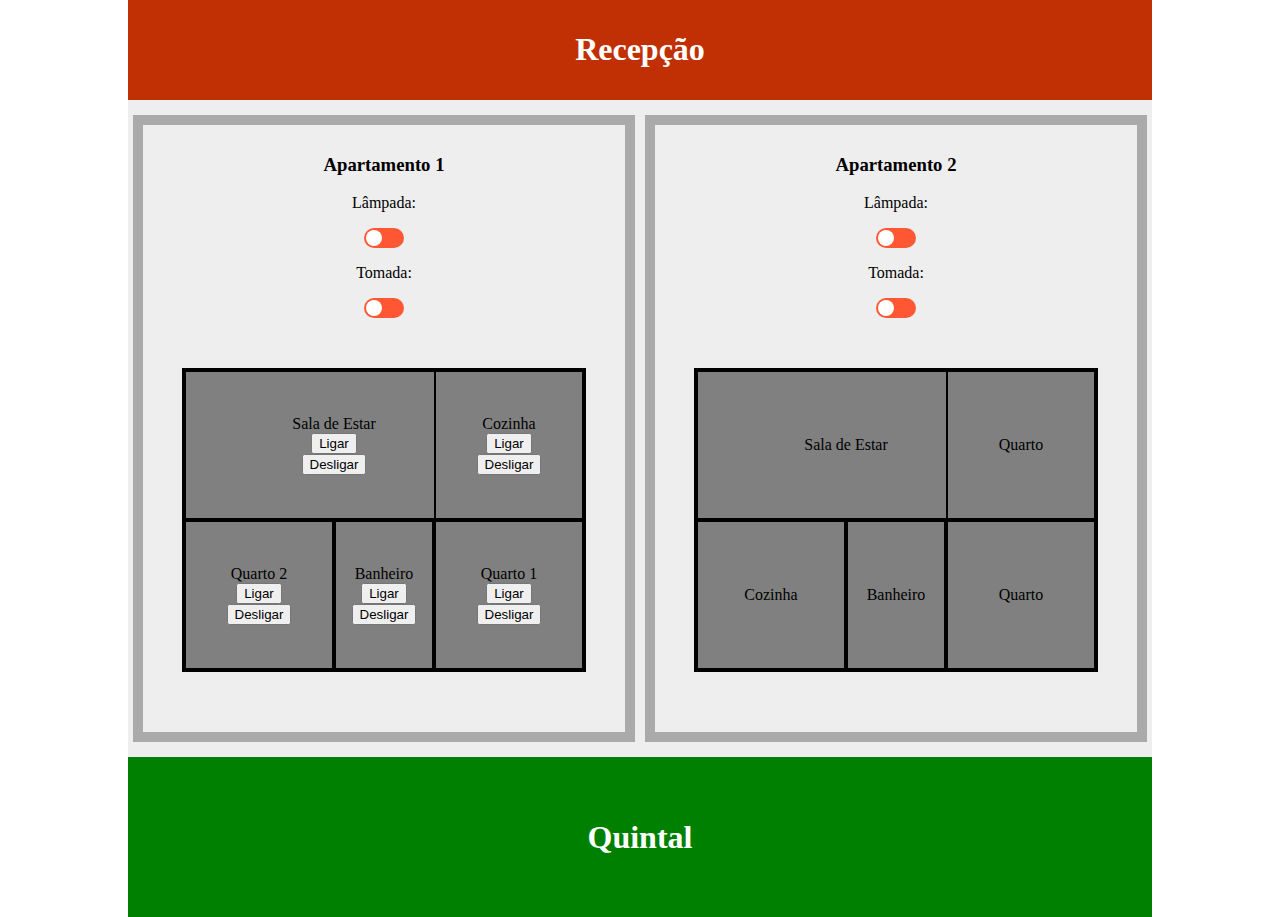
<file: apartamento/index.html>
<!DOCTYPE html>
<html>

<head>
    <link rel="stylesheet" type="text/css" href="style.css">
</head>

<body>
    <div class="building">
        <div class="reception">
            <h1>Recepção</h1>
        </div>
        <div class="floors">
            <div class="floor">
                <div class="apartment">
                    <h3>Apartamento 1</h3>

                    <div class="device" id="geral">
                        <p>Lâmpada:</p>
                        <label class="switch">
                            <input type="checkbox" id="lamp-1">
                            <span class="slider"></span>
                        </label>
                        <p id="lamp-status-1"></p>
                    </div>
                    
                    <div class="device" id="geral">
                        <p>Tomada:</p>
                        <label class="switch">
                            <input type="checkbox" id="socket-1">
                            <span class="slider"></span>
                        </label>
                        <p id="socket-status-1"></p>
                    </div>

                    <div class="casa">
                        <div class="comodo" id="sala">Sala de Estar
                            <button id="btn-sala-on">Ligar</button>
                            <button id="btn-sala-off">Desligar</button>
                        </div>
                        <div class="comodo" id="cozinha">Cozinha
                            <button id="btn-cozinha-on">Ligar</button>
                            <button id="btn-cozinha-off">Desligar</button>
                        </div>
                        <div class="comodo" id="quarto2">Quarto 2
                            <button id="btn-quarto2-on">Ligar</button>
                            <button id="btn-quarto2-off">Desligar</button>
                        </div>
                        <div class="comodo" id="quarto">Quarto 1
                            <button id="btn-quarto-on">Ligar</button>
                            <button id="btn-quarto-off">Desligar</button>
                        </div>
                        <div class="comodo" id="banheiro">Banheiro
                            <button id="btn-banheiro-on">Ligar</button>
                            <button id="btn-banheiro-off">Desligar</button>
                        </div>
                    </div>

                </div>
                <div class="apartment">
                    <h3>Apartamento 2</h3>

                    <div class="device">
                        <p>Lâmpada:</p>
                        <label class="switch">
                            <input type="checkbox" id="lamp-1">
                            <span class="slider"></span>
                        </label>
                        <p id="lamp-status-1"></p>
                    </div>
                    
                    <div class="device">
                        <p>Tomada:</p>
                        <label class="switch">
                            <input type="checkbox" id="socket-1">
                            <span class="slider"></span>
                        </label>
                        <p id="socket-status-1"></p>
                    </div>

                    <div class="casa">
                        <div class="comodo" id="sala">Sala de Estar</div>
                        <div class="comodo" id="cozinha">Quarto</div>
                        <div class="comodo" id="quarto2">Cozinha</div>
                        <div class="comodo" id="quarto">Quarto</div>
                        <div class="comodo" id="banheiro">Banheiro</div>
                    </div>
                </div>
            </div>
        </div>
        <div class="quintal">
            <h1>Quintal</h1>
        </div>
    </div>

    <div id="notification" class="notification"></div>

    <script src="script.js"></script>

</body>

</html>
</file>
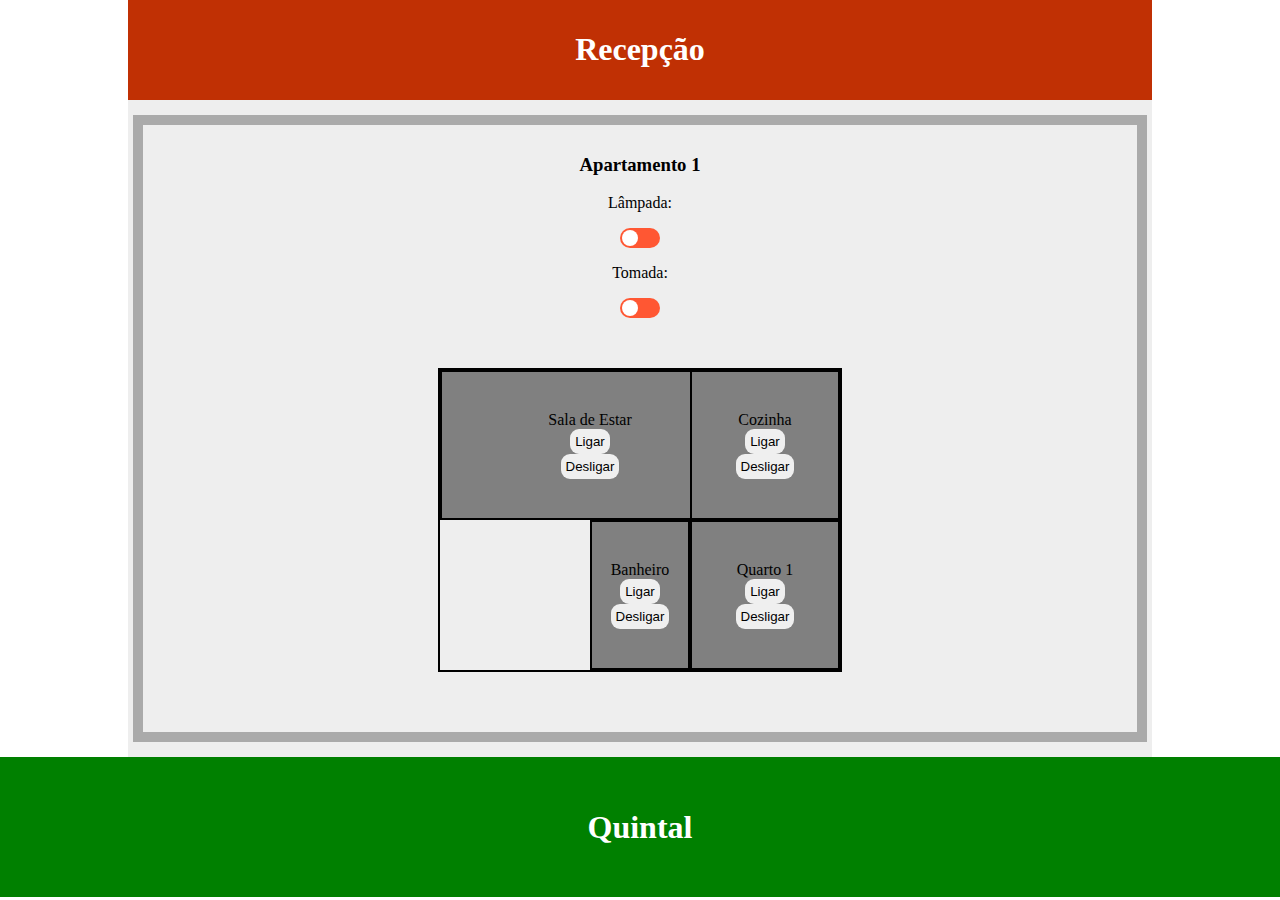
<file: Paulo/index.html>
<!DOCTYPE html>
<html>
<head>
    <link rel="stylesheet" type="text/css" href="style.css">
</head>
<body>
    <div class="building">
        <div class="reception">
            <h1>Recepção</h1>
        </div>
        <div class="floors">
            <div class="floor">
                <div class="apartment">
                    <h3>Apartamento 1</h3>
                    <div class="device" id="luzes">
                        <p>Lâmpada:</p>
                        <label class="switch">
                            <input type="checkbox" id="lamp-1">
                            <span class="slider"></span>
                        </label>
                        <p id="lamp-status-1"></p>
                    </div>
                    <div class="device" id="geral">
                        <p>Tomada:</p>
                        <label class="switch">
                            <input type="checkbox" id="socket-1">
                            <span class="slider"></span>
                        </label>
                        <p id="socket-status-1"></p>
                    </div>
                    <div class="casa">
                        <div class="comodo" id="sala">Sala de Estar
                            <button id="btn-sala-on">Ligar</button>
                            <button id="btn-sala-off">Desligar</button>
                        </div>
                        <div class="comodo" id="cozinha">Cozinha
                            <button id="btn-cozinha-on">Ligar</button>
                            <button id="btn-cozinha-off">Desligar</button>
                        </div>
                        <div class "comodo" id="quarto2">Quarto 2
                            <button id="btn-quarto2-on">Ligar</button>
                            <button id="btn-quarto2-off">Desligar</button>
                        </div>
                        <div class="comodo" id="quarto">Quarto 1
                            <button id="btn-quarto-on">Ligar</button>
                            <button id="btn-quarto-off">Desligar</button>
                        </div>
                        <div class="comodo" id="banheiro">Banheiro
                            <button id="btn-banheiro-on">Ligar</button>
                            <button id="btn-banheiro-off">Desligar</button>
                        </div>
                    </div>
                </div>
            </div>
        </div>
    </div>
    <div class="quintal">
        <h1>Quintal</h1>
    </div>
    <script src="script.js"></script>
</body>
</html>
</file>
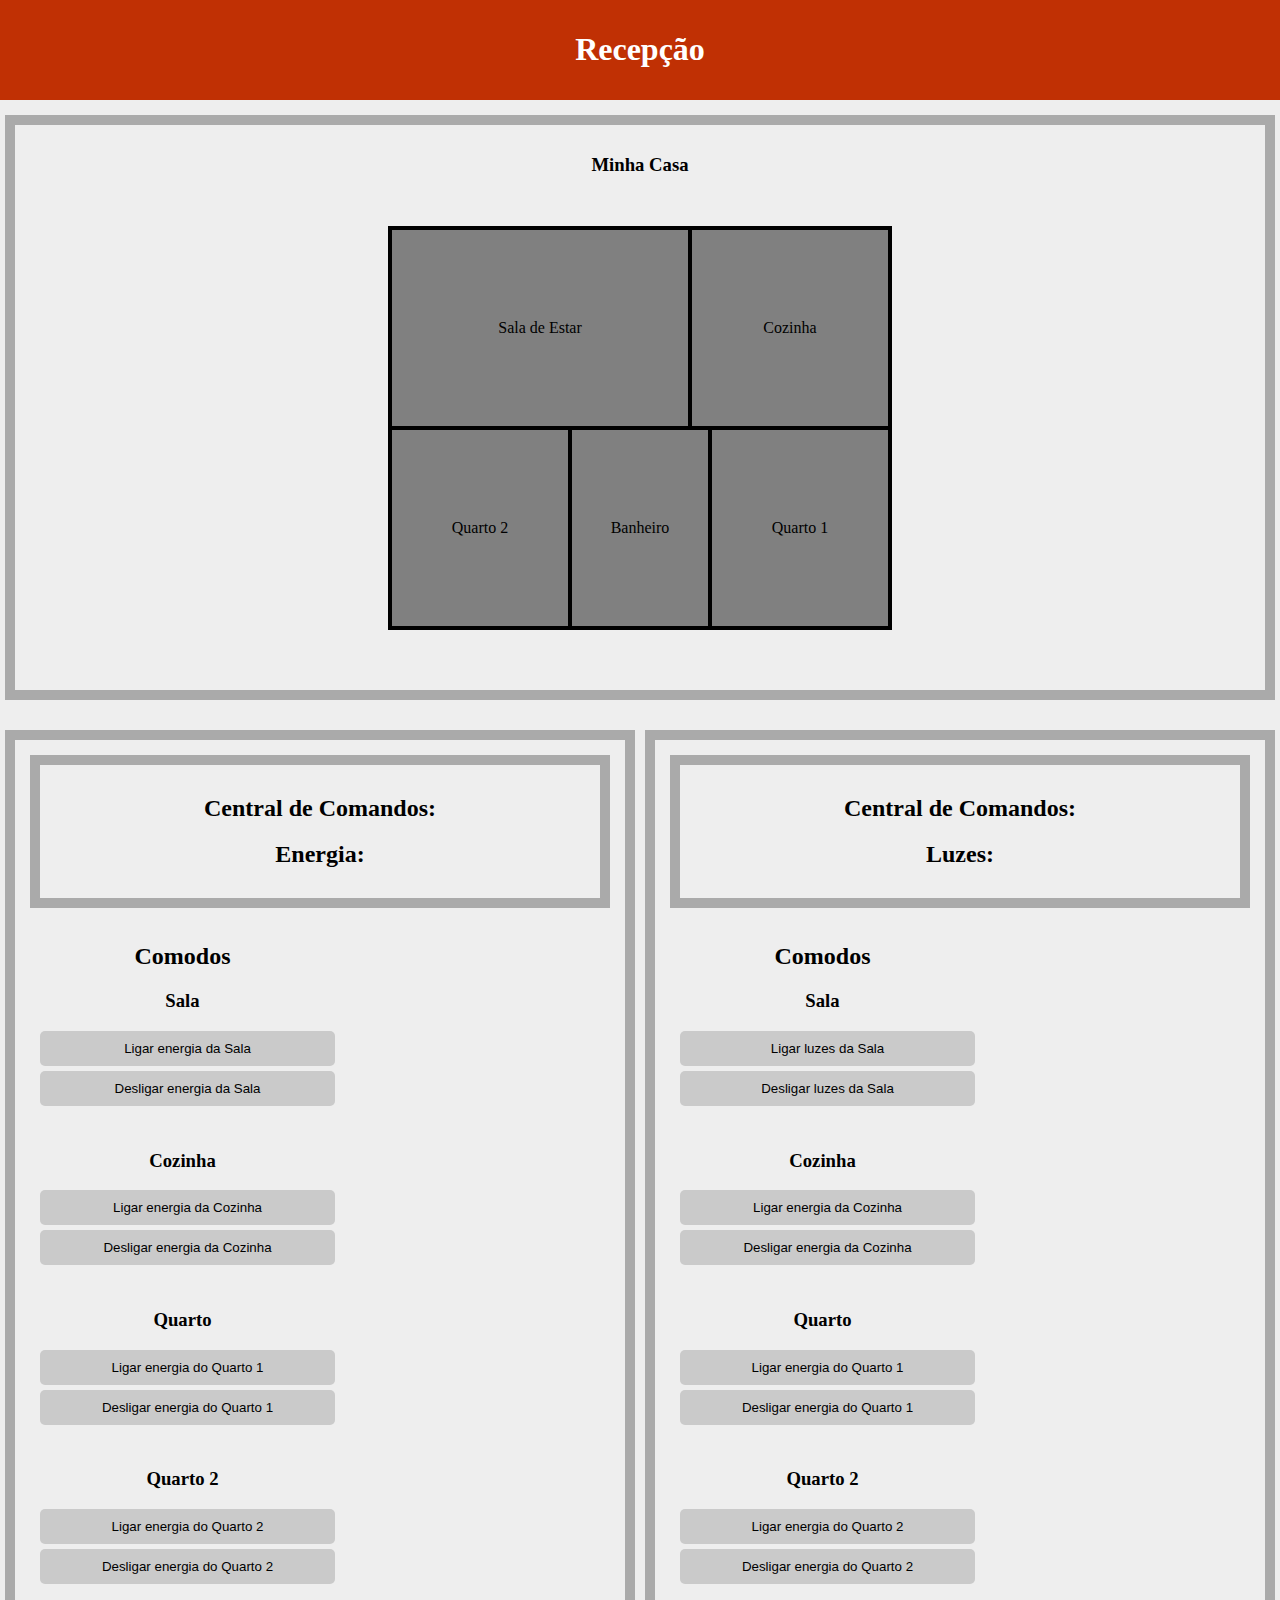
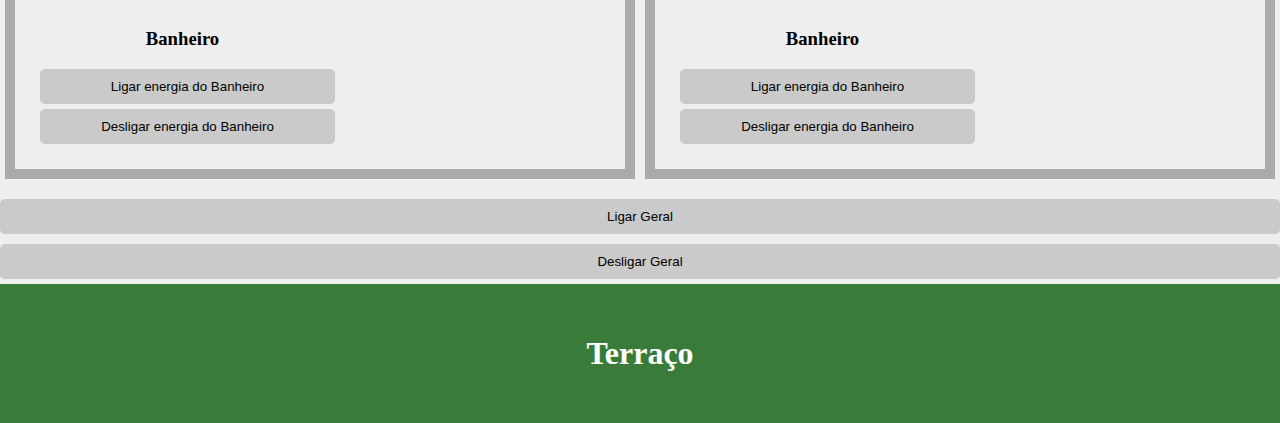
<file: Paulo/Paulo/index.html>
<!DOCTYPE html>
<html>

<head>
    <link rel="stylesheet" type="text/css" href="style.css">
</head>

<body>
    <div class="building">
        <div class="reception">
            <h1>Recepção</h1>
        </div>
        <div class="floors">
            <div class="floor">
                <div class="apartment">
                    <h3>Minha Casa</h3>
                    <div class="casa">
                        <div class="comodo" id="sala">Sala de Estar</div>
                        <div class="comodo" id="cozinha">Cozinha</div>
                        <div class="comodo" id="quarto">Quarto 1</div>
                        <div class="comodo" id="quarto2">Quarto 2</div>
                        <div class="comodo" id="banheiro">Banheiro
                        </div>
                    </div>
                </div>
            </div>
        </div>

        <div class="floors">
            <div class="floor">

                <div class="apartment">
                        <div class="apartment">
                        <h2>Central de Comandos:</h2>
                        <h2>Energia:</h2>
                        </div>

                    <div class="column">
                        <h2>Comodos</h2>
                        <h3>Sala</h3>
                        <button id="btn-sala-on" onclick="ligarEnergia('sala')">Ligar energia da Sala</button>
                        <button id="btn-sala-off" onclick="desligarEnergia('sala')">Desligar energia da
                            Sala</button>
                    </div>

                    <div class="column">
                        <h3>Cozinha</h3>
                        <button id="btn-cozinha-on" onclick="ligarEnergia('cozinha')">Ligar energia da
                            Cozinha</button>
                        <button id="btn-cozinha-off" onclick="desligarEnergia('cozinha')">Desligar energia da
                            Cozinha</button>
                    </div>

                    <div class="column">
                        <h3>Quarto</h3>
                        <button id="btn-quarto-on" onclick="ligarEnergia('quarto')">Ligar energia do Quarto
                            1</button>
                        <button id="btn-quarto-off" onclick="desligarEnergia('quarto')">Desligar energia do Quarto
                            1</button>
                    </div>

                    <div class="column">
                        <h3>Quarto 2</h3>
                        <button id="btn-quarto2-on" onclick="ligarEnergia('quarto2')">Ligar energia do Quarto
                            2</button>
                        <button id="btn-quarto2-off" onclick="desligarEnergia('quarto2')">Desligar energia do Quarto
                            2</button>
                    </div>

                    <div class="column">
                        <h3>Banheiro</h3>
                        <button id="btn-banheiro-on" onclick="ligarEnergia('banheiro')">Ligar energia do
                            Banheiro</button>
                        <button id="btn-banheiro-off" onclick="desligarEnergia('banheiro')">Desligar energia do
                            Banheiro</button>
                    </div>

                </div>
                <div class="apartment">
                    <div class="apartment">
                        <h2>Central de Comandos:</h2>
                        <h2>Luzes:</h2>
                    </div>
                    <div class="column">
                        <h2>Comodos</h2>
                        <h3>Sala</h3>
                        <button id="btn-sala-on" onclick="ligarLuz('sala')">Ligar luzes da Sala</button>
                        <button id="btn-sala-off" onclick="desligarLuz('sala')">Desligar luzes da Sala</button>
                    </div>

                    <div class="column">
                        <h3>Cozinha</h3>
                        <button id="btn-cozinha1-on" onclick="ligarLuz('cozinha')">Ligar energia da
                            Cozinha</button>
                        <button id="btn-cozinha1-off" onclick="desligarLuz('cozinha')">Desligar energia da
                            Cozinha</button>
                    </div>

                    <div class="column">
                        <h3>Quarto</h3>
                        <button id="btn-quarto1-on" onclick="ligarLuz('quarto')">Ligar energia do Quarto
                            1</button>
                        <button id="btn-quarto1-off" onclick="desligarLuz('quarto')">Desligar energia do Quarto
                            1</button>
                    </div>

                    <div class="column">
                        <h3>Quarto 2</h3>
                        <button id="btn-quarto21-on" onclick="ligarLuz('quarto2')">Ligar energia do Quarto
                            2</button>
                        <button id="btn-quarto21-off" onclick="desligarLuz('quarto2')">Desligar energia do Quarto
                            2</button>
                    </div>

                    <div class="column">
                        <h3>Banheiro</h3>
                        <button id="btn-banheiro1-on" onclick="ligarLuz('banheiro')">Ligar energia do
                            Banheiro</button>
                        <button id="btn-banheiro1-off" onclick="desligarLuz('banheiro')">Desligar energia do
                            Banheiro</button>
                    </div>
                </div>
            </div>

            <button id="bnt-liga-geral" onclick="ligaGeral()">Ligar Geral</button>
            <button id="bnt-desliga-geral" onclick="desligaGeral()">Desligar Geral</button>
        </div>
        <div class="quintal">
            <h1>Terraço</h1>
        </div>
    </div>
    <script src="script.js"></script>
</body>

</html>
</file>
<file: apartamento/style.css>
body {
    font-family: 'Times New Roman', Times, serif;
    margin: 0;
    padding: 0;
}

.building {
    width: 80%;
    margin: 0 auto;
    display: flex;
    flex-direction: column;
}

.reception {
    background-color: #c03004;
    color: #FFF;
    text-align: center;
    padding: 10px;
}

.floors {
    display: flex;
    flex-direction: column;
    background-color: #EEE;
    align-items: center;
    justify-content: center;
}

.floor {
    display: flex;
    width: 100%;
    padding: 10px;
}

.apartment {
    flex: 1;
    border: 10px solid #AAA;
    margin: 5px;
    padding: 10px;px;
    text-align: center;
    position: center;
    align-items: center;
}

.switch {
    display: inline-block;
    position: relative;
    width: 40px;
    height: 20px;
}

.switch input {
    opacity: 0;
    width: 0;
    height: 0;
}

.slider {
    position: absolute;
    cursor: pointer;
    top: 0;
    left: 0;
    right: 0;
    bottom: 0;
    background-color: #ccc;
    transition: .4s;
    border-radius: 34px;
}

.slider:before {
    position: absolute;
    content: "";
    height: 16px;
    width: 16px;
    left: 2px;
    bottom: 2px;
    background-color: white;
    transition: .4s;
    border-radius: 50%;
}

input:checked+.slider {
    background-color: #4CAF50;
}

input:checked+.slider:before {
    transform: translateX(20px);
    background-color: white;
}

input:not(:checked)+.slider {
    background-color: #FF5733;
}

.casa {
    width: 400px;
    height: 300px;
    margin: 50px auto;
    border: 2px solid #000;
    position: relative;
}

.comodo {
    border: 2px solid #000;
    position: absolute;
    text-align: center;
    padding: 10px;
    box-sizing: border-box;
    display: flex;
    flex-direction: column;
    justify-content: center;
    align-items: center;
}

#sala {
    left: 0;
    background-color: gray;
    width: 300px;
    height: 150px;
    top: 0;
    left: 0;
}

#cozinha {
    right: 0;
    background-color: gray;
    width: 150px;
    height: 150px;
}

#quarto2 {
    left: 0;
    bottom: 0;
    background-color: gray;
    width: 150px;
    height: 150px;
    bottom: 0;
}

#quarto {
    right: 0;
    bottom: 0;
    background-color: gray;
    width: 150px;
    height: 150px;
    bottom: 0;
}

#banheiro {
    left: 150px;
    bottom: 0;
    background-color: gray;
    width: 100px;
    height: 150px;
}

.quintal {
    background-color: green;
    color: #FFF;
    text-align: center;
    padding: 40px;
}
</file>
<file: Paulo/style.css>
body {
    font-family: 'Times New Roman', Times, serif;
    margin: 0;
    padding: 0;
}

.building {
    width: 80%;
    margin: 0 auto;
    display: flex;
    flex-direction: column;
}

.reception {
    background-color: #c03004;
    color: #FFF;
    text-align: center;
    padding: 10px;
}

.floors {
    display: flex;
    flex-direction: column;
    background-color: #EEE;
    align-items: center;
    justify-content: center;
}

.floor {
    display: flex;
    width: 100%;
    padding: 10px;
}

.apartment {
    flex: 1;
    border: 10px solid #AAA;
    margin: 5px;
    padding: 10px;
    text-align: center;
    position: center;
    align-items: center;
}

.switch {
    display: inline-block;
    position: relative;
    width: 40px;
    height: 20px;
}

.switch input {
    opacity: 0;
    width: 0;
    height: 0;
}

.slider {
    position: absolute;
    cursor: pointer;
    top: 0;
    left: 0;
    right: 0;
    bottom: 0;
    background-color: #ccc;
    transition: .4s;
    border-radius: 34px;
}

.slider:before {
    position: absolute;
    content: "";
    height: 16px;
    width: 16px;
    left: 2px;
    bottom: 2px;
    background-color: white;
    transition: .4s;
    border-radius: 50%;
}

input:checked+.slider {
    background-color: #4CAF50;
}

input:checked+.slider:before {
    transform: translateX(20px);
    background-color: white;
}

input:not(:checked)+.slider {
    background-color: #FF5733;
}

.casa {
    width: 400px;
    height: 300px;
    margin: 50px auto;
    border: 2px solid #000;
    position: relative;
}

.comodo {
    border: 2px solid #000;
    position: absolute;
    text-align: center;
    padding: 10px;
    box-sizing: border-box;
    display: flex;
    flex-direction: column;
    justify-content: center;
    align-items: center;
}

#sala {
    left: 0;
    background-color: gray;
    width: 300px;
    height: 150px;
    top: 0;
    left: 0;
}

#cozinha {
    right: 0;
    background-color: gray;
    width: 150px;
    height: 150px;
}

#quarto2 {
    left: 0;
    bottom: 8px;
    background-color: gray;
    width: 150px;
    height: 150px;
    bottom: 0;
}

#quarto {
    right: 0;
    bottom: 0;
    background-color: gray;
    width: 150px;
    height: 150px;
    bottom: 0;
}

#banheiro {
    left: 150px;
    bottom: 0;
    background-color: gray;
    width: 100px;
    height: 150px;
}

.quintal {
    background-color: green;
    color: #FFF;
    text-align: center;
    padding: 30px;
}
button {
    border: none;
    padding: 5px;
    text-decoration: none;
    cursor: pointer;
    transition: background .3s;
    border-radius: 9px;
}
</file>
<file: Paulo/Paulo/style.css>
body {
    font-family: 'Times New Roman', Times, serif;
    margin: 0;
    padding: 0;
    width: 100%;
}

.building {
    width: 100%;
    margin: 0 auto;
    display: flex;
    flex-direction: column;
}

.reception {
    background-color: #c03004;
    color: #FFF;
    text-align: center;
    padding: 10px;
}

.floors {
    display: flex;
    flex-direction: column;
    background-color: #EEE;
    align-items: center;
    justify-content: center;
    width: 100%;
}

.floor {
    display: flex;
    width: 100%;
    padding: 10px;
}

.apartment {
    flex: 1;
    border: 10px solid #AAA;
    margin: 5px;
    padding: 10px;
    text-align: center;
    position: center;
    align-items: center;
}


.casa {
    width: 500px;
    height: 400px;
    margin: 50px auto;
    border: 2px solid #000;
    position: relative;
}

.comodo {
    border: 2px solid #000;
    position: absolute;
    text-align: center;
    padding: 10px;
    box-sizing: border-box;
    display: flex;
    flex-direction: column;
    justify-content: center;
    align-items: center;
}

#sala {
    left: 0;
    background-color: gray;
    width: 300px;
    height: 200px;
    top: 0;
    left: 0;
    text-align: center;
}

#cozinha {
    right: 0;
    background-color: gray;
    width: 200px;
    height: 200px;
}

#quarto2 {
    left: 0;
    bottom: 8px;
    background-color: gray;
    width: 180px;
    height: 200px;
    bottom: 0;
}

#quarto {
    right: 0;
    bottom: 0;
    background-color: gray;
    width: 180px;
    height: 200px;
    bottom: 0;
}

#banheiro {
    left: 180px;
    bottom: 0;
    background-color: gray;
    width: 140px;
    height: 200px;
}

.quintal {
    background-color: rgba(1, 87, 1, 0.781);
    color: #FFF;
    text-align: center;
    padding: 30px;
}

button {
    background-color: #cacaca;
    color: #000;
    border: none;
    padding: 10px 20px;
    margin: 5px;
    border-radius: 5px;
    cursor: pointer;
    display: block;
    width: 100%;
    
}

.column{
    float: left;
    width: 50%;
    padding: 10px;
}

h2, h3 {
    text-align: center;
}
</file>
